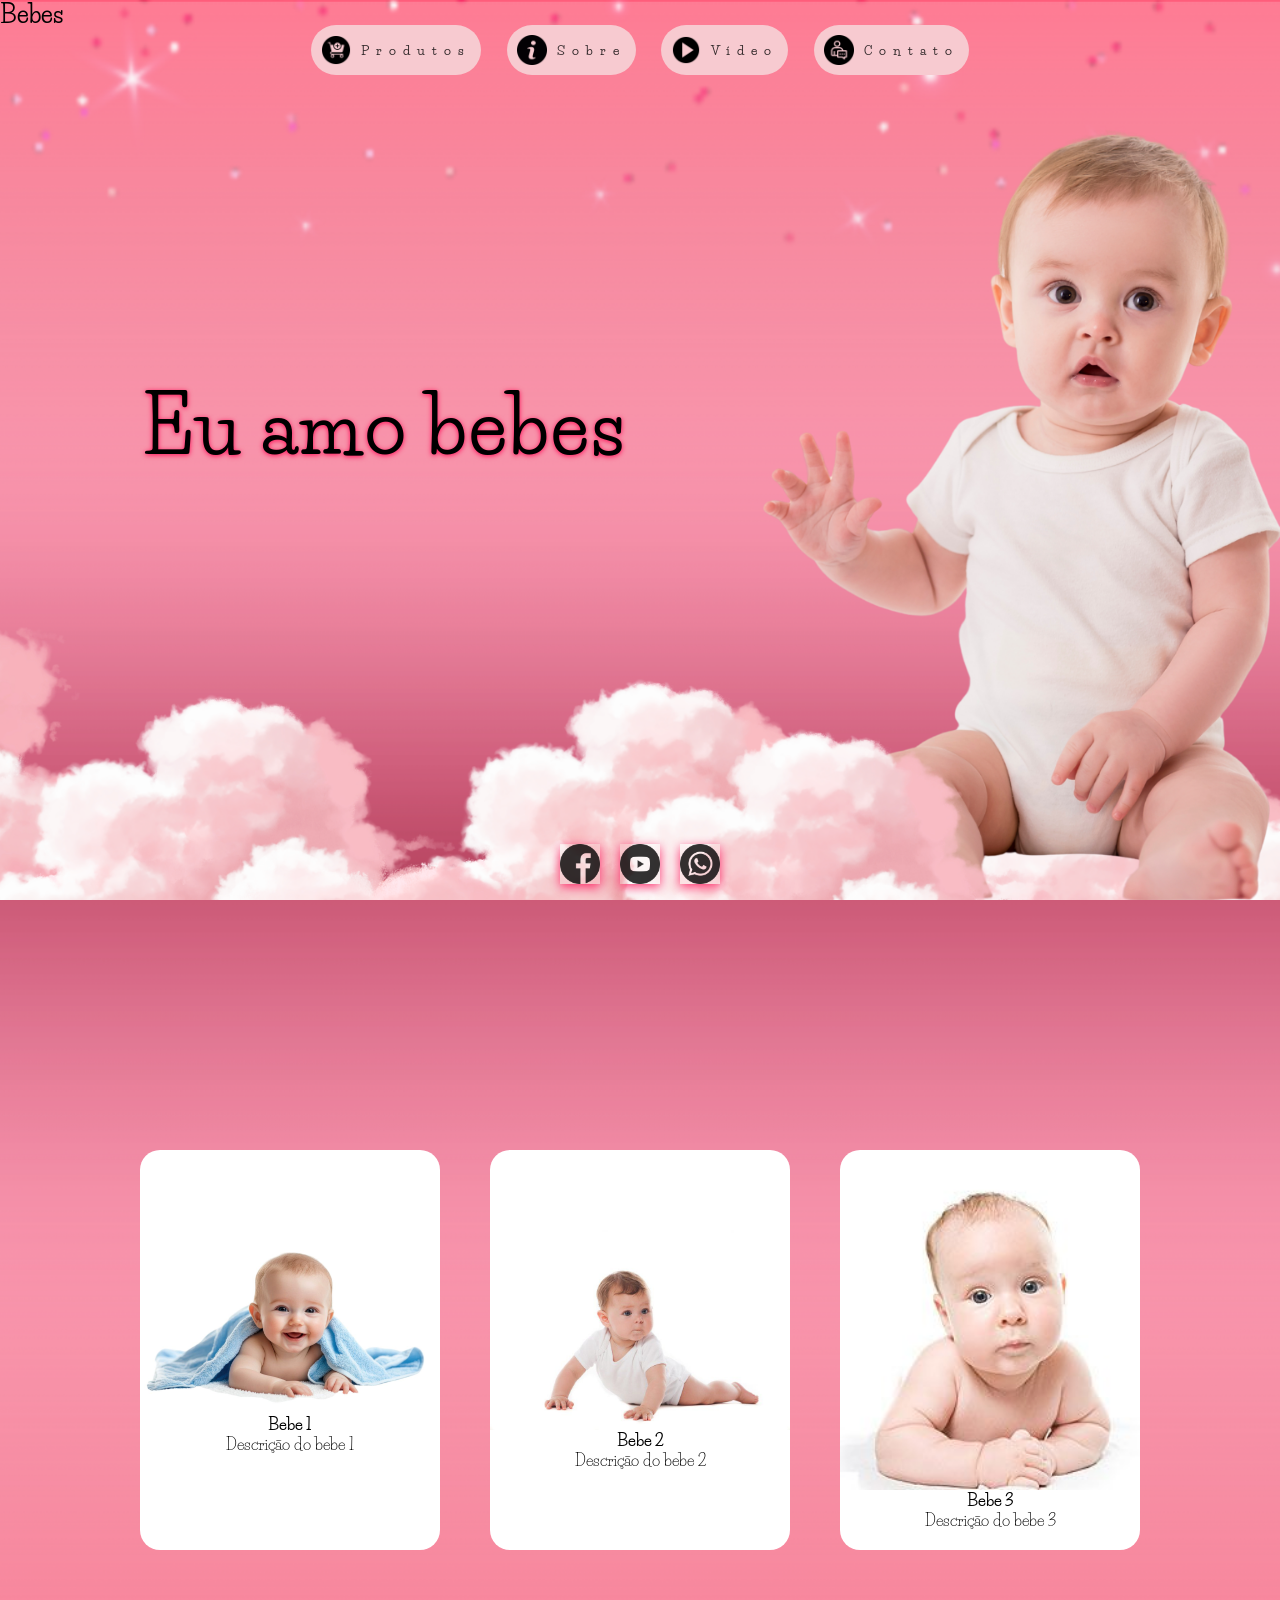
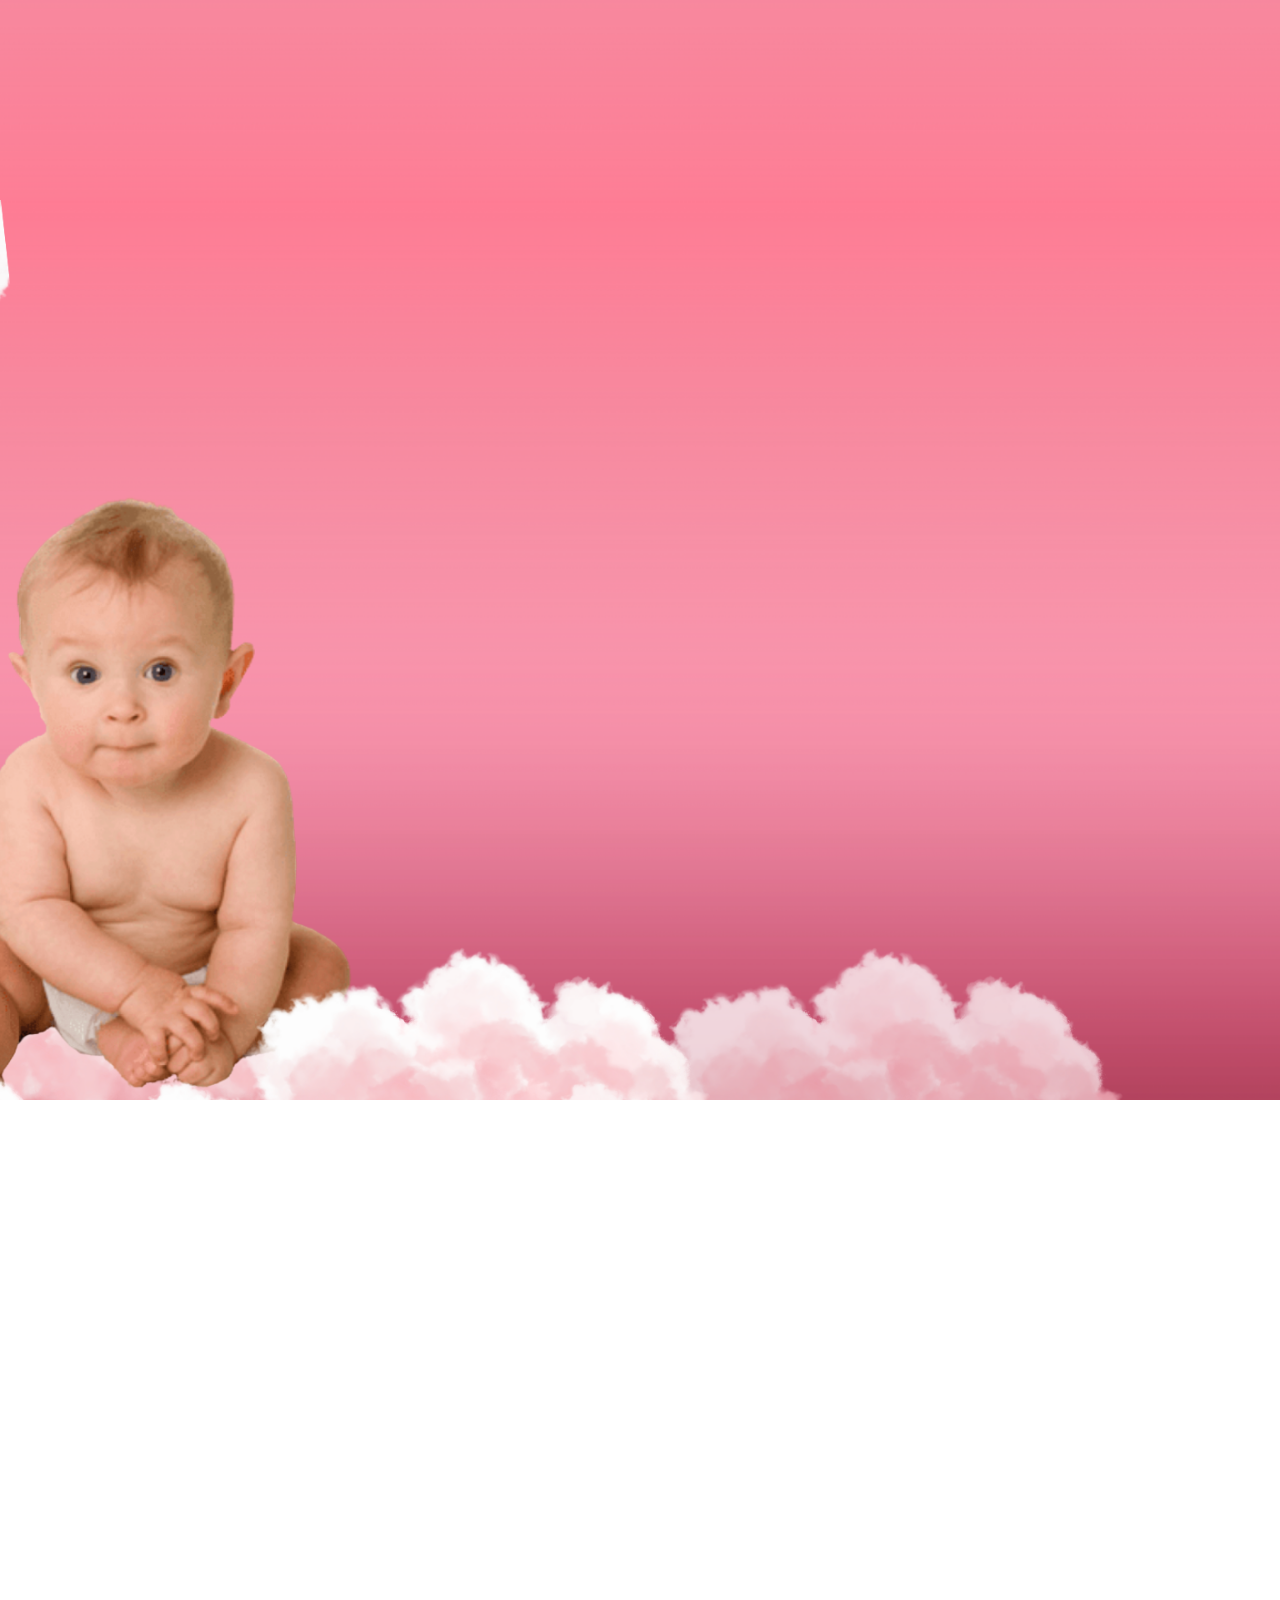
<file: src/index.html>
<!DOCTYPE html>
<html lang="en">
<head>
    <meta charset="UTF-8">
    <meta name="viewport" content="width=device-width, initial-scale=1.0">
    <title>Bebes</title>
    <link rel="stylesheet" href="style.css">
    <link rel="preconnect" href="https://fonts.googleapis.com">
    <link rel="preconnect" href="https://fonts.gstatic.com" crossorigin>
    <link href="https://fonts.googleapis.com/css2?family=Life+Savers:wght@400;700;800&display=swap" rel="stylesheet">

</head>
<body>
    <nav>
   <span class="navItems" onclick="navTo('s1')" >
            <img src="../assets/icons/BotaoProdutos.png" alt="Jogo" width="30px">
            <a class="navWords" >Produtos</a>
        </span>
         <span class="navItems" onclick="navTo('s2')">
            <img src="../assets/icons/BotaoSobre.png" alt="Carros"  width="30px">
            <a class="navWords" >Sobre</a>
        </span>
         <span class="navItems" onclick="navTo('s3')">
            <img src="../assets/icons/BotaoVideo.png" alt="Vídeo"  width="30px">
            <a class="navWords" >Vídeo</a>
        </span>
         <span class="navItems" onclick="navTo('s4')">
            <img src="../assets/icons/BotaoContato.png" alt="Contato"  width="30px">
            <a class="navWords" >Contato</a>
        </span>
    </nav>
    </nav>
    </nav>

    </nav>
    <main>
        <section id="s1">
                <h1>Bebes  </h1>
                <h2>Eu amo bebes</h2>
        </section>

        <section id="s2">
               <div class="card">
                <img width="300px" height="auto"  src="../assets/imagens/Bebe1.jpg" alt="Bebe 1">
                <div>
                    <h4>Bebe 1</h4>
                    <p>Descrição do bebe 1</p>
                </div>
               </div>

               <div class="card">
                <img width="300px" height="auto"  src="../assets/imagens/26d3b3e4bffd959f4cd9490be60dc666.jpg" alt="Bebe 2">
                <div>
                    <h4>Bebe 2</h4>
                    <p>Descrição do bebe 2</p>
                </div>
               </div>

               <div class="card">
                <img width="300px" height="auto"  src="../assets/imagens/169232da292f714cbb74fb1a6fdc5eee.jpg" alt="Bebe 3">
                <div>
                    <h4>Bebe 3</h4>
                    <p>Descrição do bebe 3</p>
                </div>
               </div>
        </section>

        <section id="s3">
            <iframe width="560" height="315" class="video" src="https://www.youtube.com/embed/_MtwmmPnEHA?si=igJsk8OtIj5rxPDb" title="YouTube video player" frameborder="0" allow="accelerometer; autoplay; clipboard-write; encrypted-media; gyroscope; picture-in-picture; web-share" referrerpolicy="strict-origin-when-cross-origin" allowfullscreen></iframe>    

        </section>

        <section id="s4">
                
            </section>
    </main>
    <footer>
        <a href="https://www.facebook.com" target="_blank">
            <img width="40px" src="../assets/icons/facebook.png" alt="facebook">
        </a>
        <a href="https://www.youtube.com" target="_blank">
            <img width="40px" src="../assets/icons/youtube.png" alt="youtube">
        </a>
        <a href="https://www.whatsapp.com" target="_blank">
            <img width="40px" src="../assets/icons/whatsapp.png" alt="whatsapp">
        </a>
    </footer>
    <script src="script.js"></script>
</body>
</html>
</file>
<file: src/style.css>
:root{
    --text-color: #ff0a54;
    --bg: #ff477e;
    --lgrrosaclaro: #fbb1bd;
    --rosaclaro2:#f7cad0;
    --rosaclaro3:#fae0e4;
    --rosaclaro4:#fddde1;
}

*{
    margin: 0;
    padding: 0;
    box-sizing: border-box;
    scroll-behavior: smooth;
}

body{
  font-family: "Life Savers", serif;
  font-weight: 400;
  font-style: normal;
  overflow-x: hidden;
}

.life-savers-bold {
  font-family: "Life Savers", serif;
  font-weight: 700;
  font-style: normal;
}

.life-savers-extrabold {
  font-family: "Life Savers", serif;
  font-weight: 800;
  font-style: normal;
}

    
nav{
    width: 100%;
    position: fixed;
    top: 0;
    background-color: transparent;
    display: flex;
    align-items: center;
    justify-content: center;
    gap: 2vw;
    height: 100px;
    z-index: 999;
    animation: decimal 1s ease-in-out;
    transition: all 1s ease-in-out;
}

nav.scroll{
    background-color: var(--bg);
}

@keyframes decima {
    0%{
        tranform: translateY(-100%);
    }
}

section{
    min-height: 100vh;
    height: auto;
}

.navItems{
    display: flex;
    align-items: center;
    justify-content: center;
    gap: 10px;
    background-color: var(--rosaclaro2);
    padding: 10px;
    border-radius: 999px;
}

.navItems img{
    width: 30px;
}

.navItems:hover{
    cursor: pointer;
}

a{
    color: inherit;
    text-decoration: none;
    font-size: 1vw;
    letter-spacing: 7px;
    opacity: 0.8;
    transition: all 200ms linear;
    font-weight: 700;
}

a:hover{
    opacity: 1;
    text-shadow: 0px 3px 10px var(--text);
}

section{
    min-height: 100vh;
    height: auto;
}
footer{ 
    display: flex;
    align-items: center;
    justify-content: center;
    gap: 20px;
    height: 60px;
    background-color: transparent;
    position: fixed;
    bottom: 0;
    width: 100%;
    transition: all 1s ease-in-out;

}

footer.ft{
    background-color: var(--lgrrosaclaro)
}

footer a img:hover{
    opacity: 1;
    transition: all 200ms linear;

}
footer a img{
    opacity: 1;
    box-shadow: 0px 3px 10px var(--text-color);
    transform: translateY(-5px);
}



h2{
    font-size: 6vw;
    letter-spacing: 2px;
    width: 60%;
    margin-top: 350px;
    text-align: center;
    text-shadow: 0px 1px 5px var(--text-color);
    animation: direita 2s ease-in-out;
}


#s1 {
    
    background-image: url("../assets/imagens/bgS1.png");
    background-size: cover;
    background-position: center;
    background-repeat: no-repeat;
    background-attachment: fixed;
   
}

#s2 {
    display: flex;
    align-items: center;
    justify-content: center;
    flex-wrap: wrap;
    gap: 50px;
}

#s2{
    background-image: url("../assets/imagens/Landing\ Page.png");
    background-size: cover;
    background-position: center;
}

.card{
    width: 300px;
    height: 400px;
    display: flex;
    align-items: center;
    justify-content: center;
    flex-direction: column;
    opacity: 1;
    transition: opacity 0.6s ease, transform 0.6s ease;
}



.card.visible {
    opacity: 1;
    transform: translateY(0);
}


.video {
    position: absolute;
    top: 50%;
    left: 65%;
    transform: translate(-50%, -50%);
    height: 500px;
    width: 800px;
    border-radius: 5px;
}



#s3{
    position: relative;
    min-height: 100vh;
    padding: 80px 0;
    background-image: url("../assets/imagens/Landing\ Page\ \(1\).png");
    background-size: cover;
    background-position: center;
}

.card {
    background-color: white;
    border-radius: 20px;
    border-color: #ff477e;
    text-align: center;
}





@media (width <=1000px) {
    .navWords {
        display: none;
    }

    #s1 {
        background-image: url('../assets/imagens/bgS1.png');
        padding-top: 120px;
        padding-bottom: 80px;
    }

    h1 {
        line-height: 120px;
    }

    h2 {
        margin-top: 10px;
        font-size: 36px;
    }

    .vid {
        width: 100%;
        height: 412px;
    }

}
</file>
